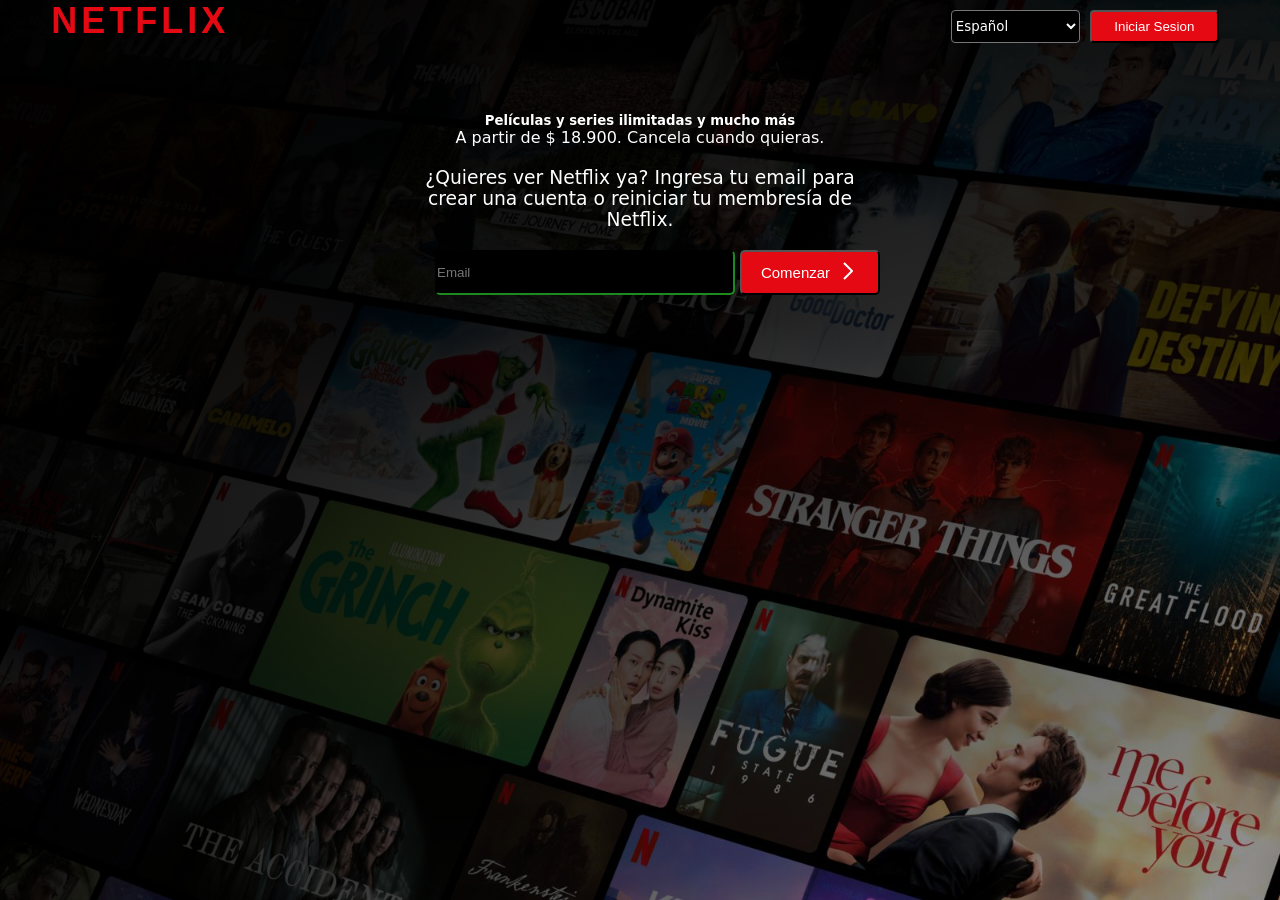
<file: index.html>
<!DOCTYPE html>
<html lang="en">
<head>
    <meta charset="UTF-8">
    <meta name="viewport" content="width=device-width, initial-scale=1.0">
    <link rel="stylesheet" href="style.css">
    <title>Netflix - Landing Page</title>
</head>
<body id="generalContainer">
    <main>
        <!--

        En esta sección de código habita el encabezado principal de la página
        contiene el logo de la plataforma, drop down list box que permite cambiar el idioma 
        y el botón para iniciar sessión, además, tenemos un titulo que nos da una introduccion a la landing page,
        un input para ingresar el correo electronico y ademas un botón pasar a la opción de registrarse

        -->

        <section class="hero-login-register">
            <header class="hero-cont-register">

                <nav class="hero-nav-principal">

                    <div class="hero-cont-logo">
                        <h1 class="netflix-logo">NETFLIX<h1>                  
                    </div>

                    <div class="hero-cont-buttons">

                        <div class="hero-language-container">
                            <select id="languageSelector">
                                <option value="es">Español</option>
                                <option value="en">English</option>
                            </select>
                        </div>

                        <button class="hero-sign-in">
                            <p class="sign-in" id="login">Iniciar Sesion</p>
                        </button>
                    </div>

                </nav>

                <section class="hero-form">
                    <section class="section-register">

                        <article class="casilla-1">
                            <h1 class="title-description" id="titleDescription">Películas y series ilimitadas y mucho más</h1>
                            <p class="txt-description" id="txtDescription">A partir de $ 18.900. Cancela cuando quieras.</p>
                        </article>

                        <article class="casilla-2">

                            <h3 class="register-txt" id="registerTxt">¿Quieres ver Netflix ya? Ingresa tu email para crear una cuenta o reiniciar tu membresía de Netflix.</h3>    

                            <div class="mini-form">

                                <input type="email" name="email-register" id="userEmail" placeholder="Email">

                                <button class="comenzar" type="submit" id="comenzar">Comenzar<div aria-hidden="true" class="flechita"><svg viewBox="0 0 24 24" width="24" height="24" data-icon="ChevronRightMedium" data-icon-id=":r4:" aria-hidden="true" xmlns="http://www.w3.org/2000/svg" fill="none" role="img"><path fill="currentColor" fill-rule="evenodd" d="m15.586 12-7.293 7.293 1.414 1.414 8-8a1 1 0 0 0 0-1.414l-8-8-1.414 1.414z" clip-rule="evenodd"></path></svg></div></button>

                            </div>
                        </article>
                    </section>
                </section>

            </header>
        </section>

    </main>

    <script src="script.js"></script>
</body>
</html>
</file>
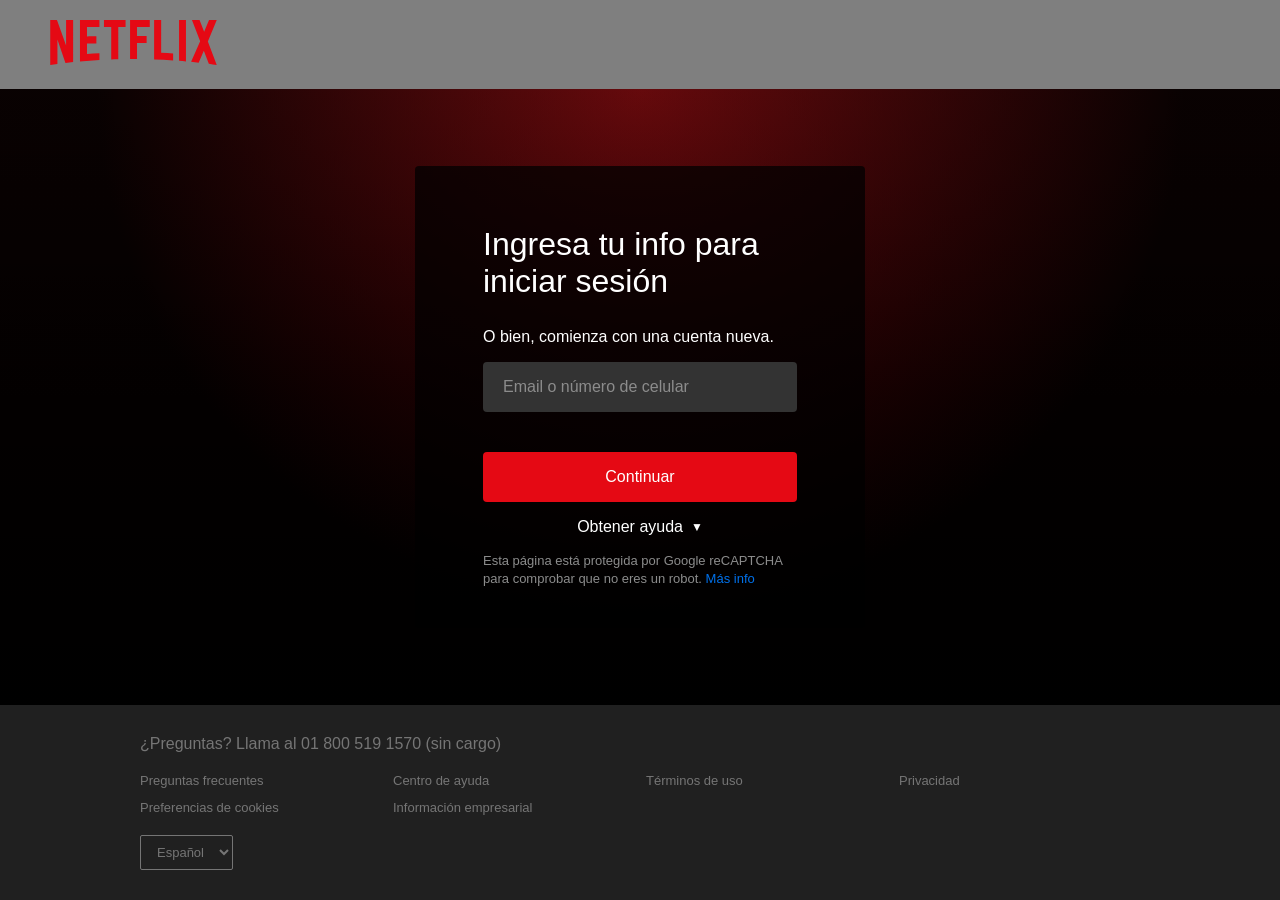
<file: login.html>
<!DOCTYPE html>
<html lang="es">
<head>
    <meta charset="UTF-8">
    <meta name="viewport" content="width=device-width, initial-scale=1.0">
    <link rel="stylesheet" href="style-login.css">
    <title>Netflix - Iniciar Sesión</title>

</head>
<body>
    <header>
        <svg viewBox="0 0 111 30" class="logo" aria-hidden="true">
            <g>
                <path d="M105.06233,14.2806261 L110.999156,30 C109.249227,29.7497422 107.500234,29.4366857 105.718437,29.1554972 L102.374168,20.4686475 L98.9371075,28.4375293 C97.2499766,28.1563408 95.5928391,28.061674 93.9057081,27.8432843 L99.9372012,14.0931671 L94.4680851,-5.68434189e-14 L99.5313525,-5.68434189e-14 L102.593495,7.87421502 L105.874965,-5.68434189e-14 L110.999156,-5.68434189e-14 L105.06233,14.2806261 Z M90.4686475,-5.68434189e-14 L85.8749649,-5.68434189e-14 L85.8749649,27.2499766 C87.3746368,27.3437061 88.9371075,27.4055675 90.4686475,27.5930265 L90.4686475,-5.68434189e-14 Z M81.9055207,26.93692 C77.7186241,26.6557316 73.5307901,26.4064111 69.250164,26.3117443 L69.250164,-5.68434189e-14 L73.9366389,-5.68434189e-14 L73.9366389,21.8745899 C76.6248008,21.9373887 79.3120255,22.1557784 81.9055207,22.2804387 L81.9055207,26.93692 Z M64.2496954,10.6561065 L64.2496954,15.3435186 L57.8442216,15.3435186 L57.8442216,25.9996251 L53.2186709,25.9996251 L53.2186709,-5.68434189e-14 L66.3436123,-5.68434189e-14 L66.3436123,4.68741213 L57.8442216,4.68741213 L57.8442216,10.6561065 L64.2496954,10.6561065 Z M45.3435186,4.68741213 L45.3435186,26.2498828 C43.7810479,26.2498828 42.1876465,26.2498828 40.6561065,26.3117443 L40.6561065,4.68741213 L35.8121661,4.68741213 L35.8121661,-5.68434189e-14 L50.2183897,-5.68434189e-14 L50.2183897,4.68741213 L45.3435186,4.68741213 Z M30.749836,15.5928391 C28.687787,15.5928391 26.2498828,15.5928391 24.4999531,15.6875059 L24.4999531,22.6562939 C27.2499766,22.4678976 30,22.2495079 32.7809542,22.1557784 L32.7809542,26.6557316 L19.812541,27.6876933 L19.812541,-5.68434189e-14 L32.7809542,-5.68434189e-14 L32.7809542,4.68741213 L24.4999531,4.68741213 L24.4999531,10.9991564 C26.3126816,10.9991564 29.0936358,10.9054269 30.749836,10.9054269 L30.749836,15.5928391 Z M4.78114163,12.9684132 L4.78114163,29.3429562 C3.09401069,29.5313525 1.59340144,29.7497422 0,30 L0,-5.68434189e-14 L4.4690224,-5.68434189e-14 L10.562377,17.0315868 L10.562377,-5.68434189e-14 L15.2497891,-5.68434189e-14 L15.2497891,28.061674 C13.5935889,28.3437998 11.906458,28.4375293 10.1246602,28.6868498 L4.78114163,12.9684132 Z"></path>
            </g>
        </svg>
    </header>

    <div class="login-container">
        <div class="login-box">
            <h1>Ingresa tu info para iniciar sesión</h1>
            <p class="subtitle">O bien, comienza con una cuenta nueva.</p>
            
            <form>
                <div class="input-group">
                    <input type="text" id="email" placeholder="Email o número de celular">
                </div>
                
                <button type="submit" id="continuar" class="btn-continue">Continuar</button>
                
                <div class="help-link">
                    <button type="button">Obtener ayuda</button>
                </div>
                
                <p class="recaptcha-notice">
                    Esta página está protegida por Google reCAPTCHA para comprobar que no eres un robot. <a href="#">Más info</a>
                </p>
            </form>
        </div>
    </div>

    <footer>
        <div class="footer-content">
            <div class="contact-info">
                ¿Preguntas? Llama al 01 800 519 1570 (sin cargo)
            </div>
            
            <div class="footer-links">
                <a href="#">Preguntas frecuentes</a>
                <a href="#">Centro de ayuda</a>
                <a href="#">Términos de uso</a>
                <a href="#">Privacidad</a>
                <a href="#">Preferencias de cookies</a>
                <a href="#">Información empresarial</a>
            </div>
            
            <select class="language-selector">
                <option>Español</option>
                <option>English</option>
            </select>
        </div>
    </footer>
    <script src="script-login.js"></script>
</body>
</html>
</file>
<file: style.css>
/*
En esta primera seccion de código estamos aplicando un reset a los estilos de la landing page, 
además de tambien aplicarle una imágen al fondo de la parte superior de nuestra página
*/

* {
    margin: 0;
    padding: 0;
    box-sizing: border-box;
}

.hero-login-register {
    background-size: cover;
    background-position: center;
    height: 100vh;
    color: white;
    position: relative;
  min-height: 100vh;

  background:
    /* Oscuro arriba (navbar y textos) */
    linear-gradient(
      to bottom,
      rgba(0, 0, 0, 0.9) 0%,
      rgba(0, 0, 0, 0.75) 35%,
      rgba(0, 0, 0, 0.4) 65%,
      rgba(0, 0, 0, 0.2) 100%
    ),

    /* Oscuro lateral izquierdo (logo + texto) */
    linear-gradient(
      to right,
      rgba(0, 0, 0, 0.85) 0%,
      rgba(0, 0, 0, 0.6) 30%,
      rgba(0, 0, 0, 0.25) 60%,
      rgba(0, 0, 0, 0) 100%
    ),

    /* Imagen */
    url('./assets/img/hero-bg.jpg');

  background-size: cover;
  background-position: center;
  background-repeat: no-repeat;
}


.hero-nav-principal{
    display: flex;
    justify-content: space-between;
    position: relative;
}

.hero-cont-logo{
    position: relative;
    left: 4%;
}

.netflix-logo {
  font-family: Arial, Helvetica, sans-serif;
  font-size: 36px;
  font-weight: 900;
  letter-spacing: 4px;
  color: #E50914; /* Rojo Netflix */
  text-transform: uppercase;
  
}

.hero-cont-buttons{
    display: flex;
    flex-wrap: wrap;
    gap: 10px;
    position: relative;
    right: 4%;
    margin: 10px;
}

#languageSelector{
    color: white;
    background-color: black;
    font-family: system-ui, -apple-system, BlinkMacSystemFont, 'Segoe UI', Roboto, Oxygen, Ubuntu, Cantarell, 'Open Sans', 'Helvetica Neue', sans-serif;
    border-radius: 4px;
    width:129px;
    height: 33px;
}

.hero-sign-in{
    background-color: #E50914;
    color:white;
    border-radius:4px;
    width:129px;
    height:33px;
}


.hero-form{
    display:flex;
    justify-content:center;
    align-items:center;
    color: white;
    font-family: system-ui, -apple-system, BlinkMacSystemFont, 'Segoe UI', Roboto, Oxygen, Ubuntu, Cantarell, 'Open Sans', 'Helvetica Neue', sans-serif;
    margin-top:60px;
}

.section-register{
    width:450px;
    height: 400px;
    text-align: center;
}

.casilla-2{
   margin-top: 20px;
   position:relative; 
}

.register-txt{
    font-weight: 400;
}

.mini-form{
   margin-top: 20px;
   position:relative;
   display:flex; 
   flex-wrap:wrap;
   gap:5px;
   left: 20px;
}

input{
    color:white;
    background-color:black;
    border-color: rgb(11, 54, 11);
    border-radius:5px;
    width:300px;
    height:45px;
    
}

.comenzar{
    display: flex;
    justify-content: center;
    align-items: center;
    gap:5px;
    color:white;
    background-color: #E50914;
    width:140px;
    border-radius: 5px;
    font-size:15px;
    
}
</file>
<file: style-login.css>
* {
    margin: 0;
    padding: 0;
    box-sizing: border-box;
}

body {
    font-family: 'Helvetica Neue', Helvetica, Arial, sans-serif;
    background: linear-gradient(rgba(0, 0, 0, 0.5), rgba(0, 0, 0, 0.5)),
                url('https://assets.nflxext.com/ffe/siteui/vlv3/93da5c27-be66-427c-8b72-5cb39d275279/94eb5ad7-10d8-4cca-bf45-ac52e0a052c0/CO-es-20240226-popsignuptwoweeks-perspective_alpha_website_large.jpg');
    background-size: cover;
    background-position: center;
    min-height: 100vh;
    display: flex;
    flex-direction: column;
}

header {
    padding: 20px 50px;
}

.logo {
    width: 167px;
    height: 45px;
    fill: #e50914;
}

.login-container {
    flex: 1;
    display: flex;
    align-items: center;
    justify-content: center;
    padding: 20px;
    background:
        radial-gradient(
            ellipse at top,
            rgba(229, 9, 20, 0.25) 0%,
            rgba(0, 0, 0, 0.85) 60%
        ),
        linear-gradient(
            to bottom,
            #3b0a0a 0%,
            #140000 50%,
            #000000 100%
    );
}

.login-box {
    background: rgba(0, 0, 0, 0.75);
    padding: 60px 68px 40px;
    border-radius: 4px;
    max-width: 450px;
    width: 100%;
}

h1 {
    color: #fff;
    font-size: 32px;
    font-weight: 500;
    margin-bottom: 28px;
}

.subtitle {
    color: #fff;
    font-size: 16px;
    margin-bottom: 16px;
}

.input-group {
    margin-bottom: 16px;
    position: relative;
}

input {
    width: 100%;
    padding: 16px 20px;
    background: #333;
    border: none;
    border-radius: 4px;
    color: #fff;
    font-size: 16px;
    outline: none;
}

input::placeholder {
    color: #8c8c8c;
}

input:focus {
    background: #454545;
}

.btn-continue {
    width: 100%;
    padding: 16px;
    background: #e50914;
    color: #fff;
    border: none;
    border-radius: 4px;
    font-size: 16px;
    font-weight: 500;
    cursor: pointer;
    margin-top: 24px;
    transition: background 0.2s;
}

.btn-continue:hover {
    background: #f40612;
}

.help-link {
    text-align: center;
    margin-top: 16px;
}

.help-link button {
    background: none;
    border: none;
    color: #fff;
    font-size: 16px;
    cursor: pointer;
    display: inline-flex;
    align-items: center;
    gap: 8px;
}

.help-link button:after {
    content: '▼';
    font-size: 12px;
}

.recaptcha-notice {
    color: #8c8c8c;
    font-size: 13px;
    margin-top: 16px;
    line-height: 1.4;
}

.recaptcha-notice a {
    color: #0071eb;
    text-decoration: none;
}

.recaptcha-notice a:hover {
    text-decoration: underline;
}

footer {
    background: rgba(0, 0, 0, 0.75);
    padding: 30px 50px;
    color: #757575;
}

.footer-content {
    max-width: 1000px;
    margin: 0 auto;
}

.contact-info {
    margin-bottom: 20px;
    font-size: 16px;
}

.footer-links {
    display: grid;
    grid-template-columns: repeat(4, 1fr);
    gap: 12px;
    margin-bottom: 20px;
}

.footer-links a {
    color: #757575;
    text-decoration: none;
    font-size: 13px;
}

.footer-links a:hover {
    text-decoration: underline;
}

.language-selector {
    background: transparent;
    border: 1px solid #757575;
    color: #757575;
    padding: 8px 12px;
    border-radius: 2px;
    font-size: 13px;
    cursor: pointer;
}

@media (max-width: 768px) {
    .login-box {
        padding: 40px 30px;
    }

    .footer-links {
        grid-template-columns: repeat(2, 1fr);
    }

    header {
        padding: 20px;
    }

    footer {
        padding: 30px 20px;
    }
}
</file>
